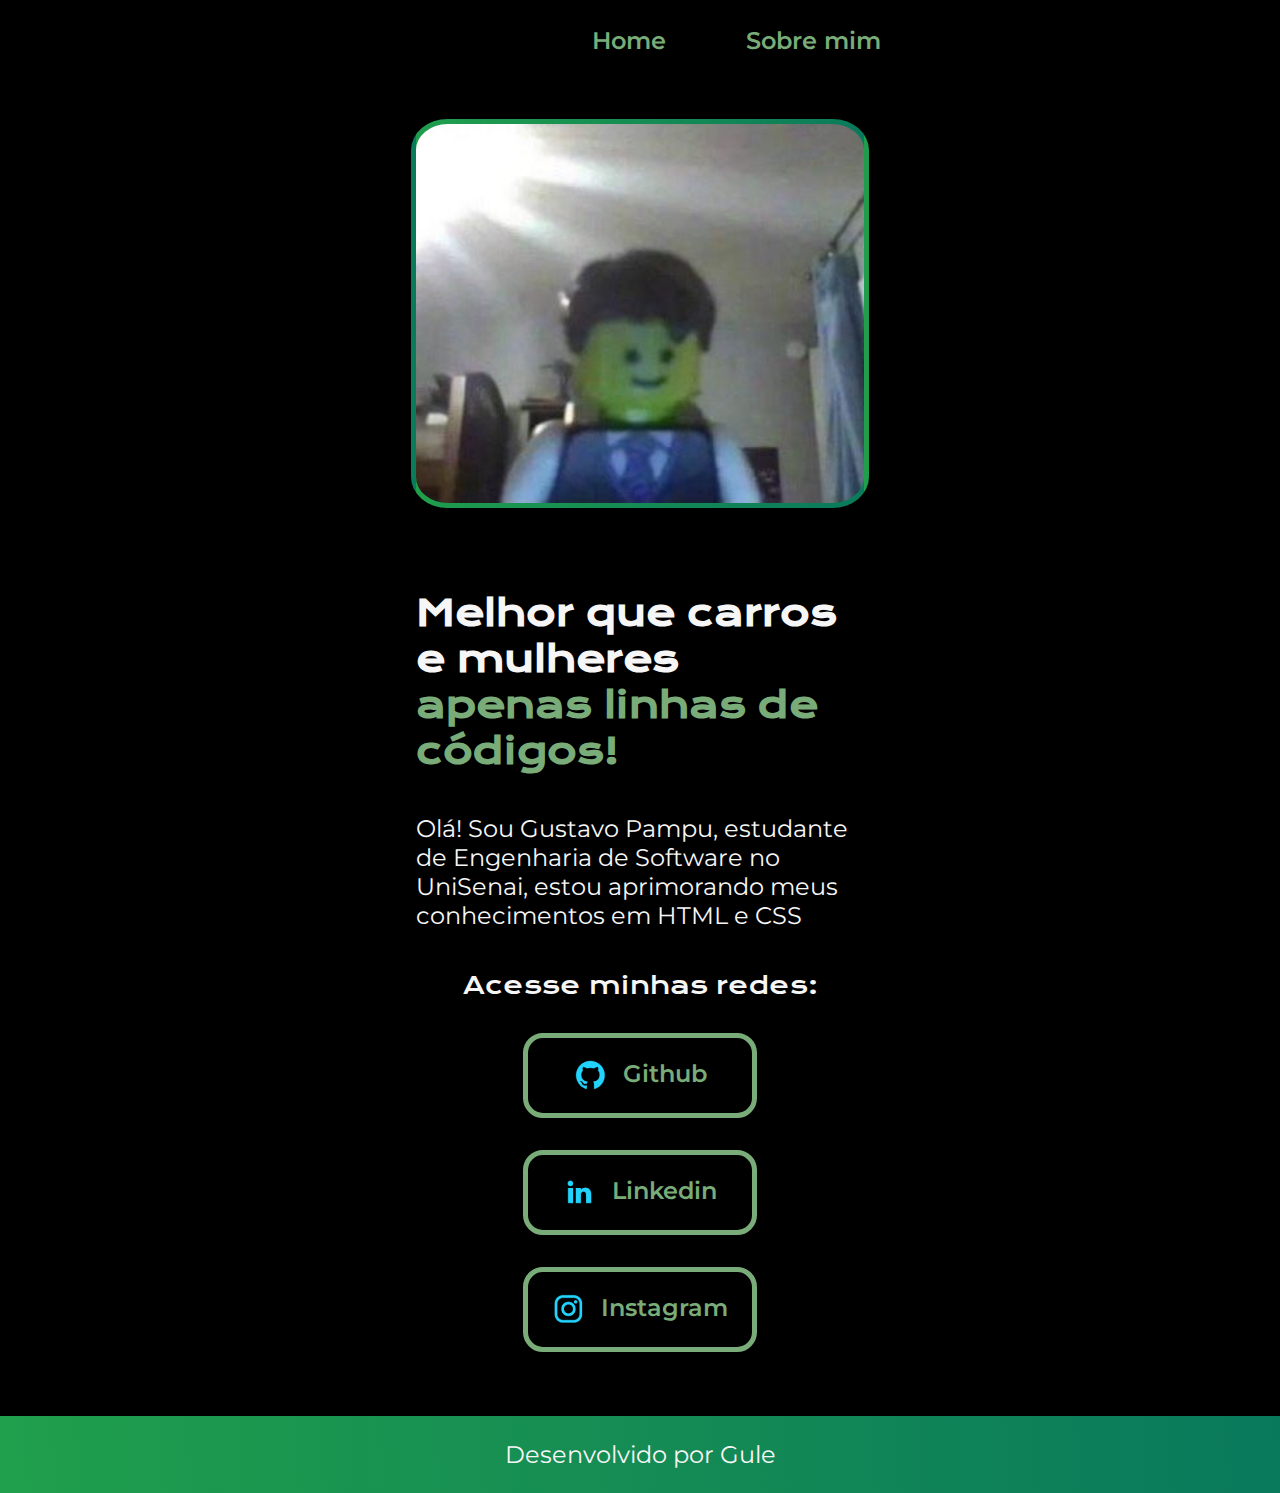
<file: index.html>
<!DOCTYPE html>
<html lang="pt-br">
<head>
    <meta charset="UTF-8">
    <meta name="viewport" content="width=device-width, initial-scale=1.0">
    <title>Portifólio</title>
    <link rel="stylesheet" href="./styles/style.css">
</head>
<body>
    <header class="cabecalho">
        <nav class="cabecalho__menu">
            <a class="cabecalho__menu__link" href="index.html">Home</a>
            <a class="cabecalho__menu__link" href="about.html">Sobre mim</a>
        </nav>
    </header>
    <main class="apresentacao">
        <section class="apresentacao__conteudo">
            <h1 class="apresentacao__conteudo__titulo">
            Melhor que carros e mulheres
                <strong class="titulo-destaque">
                    apenas linhas de códigos!
                </strong>
            </h1>
            <p class="apresentacao__conteudo__texto">Olá! Sou Gustavo Pampu, estudante de Engenharia de Software no UniSenai, estou aprimorando meus conhecimentos em HTML e CSS</p>
            <div class="apresentacao__links">
                <h2 class="apresentacao__links__subtitulo">Acesse minhas redes:</h2>
                <a class="apresentacao__links__navegacao" href="https://github.com/GULEprojects"><img src="./assets/github.png">Github</a>
                <a class="apresentacao__links__navegacao" href="https://www.linkedin.com/in/gustavo-pampu-90b23b268/"><img src="./assets/linkedin.png">Linkedin</a>
                <a class="apresentacao__links__navegacao" href="https://www.instagram.com/gule.pampu/"><img src="./assets/instagram.png">Instagram</a>
            </div>
        </section>      
        <img class="apresentacao__imagem" src="assets/me.jpg" alt="Foto não carregada">
    </main>
    <footer class="rodape">
        <p>Desenvolvido por Gule</p>
    </footer>
</body> 
</html>
</file>
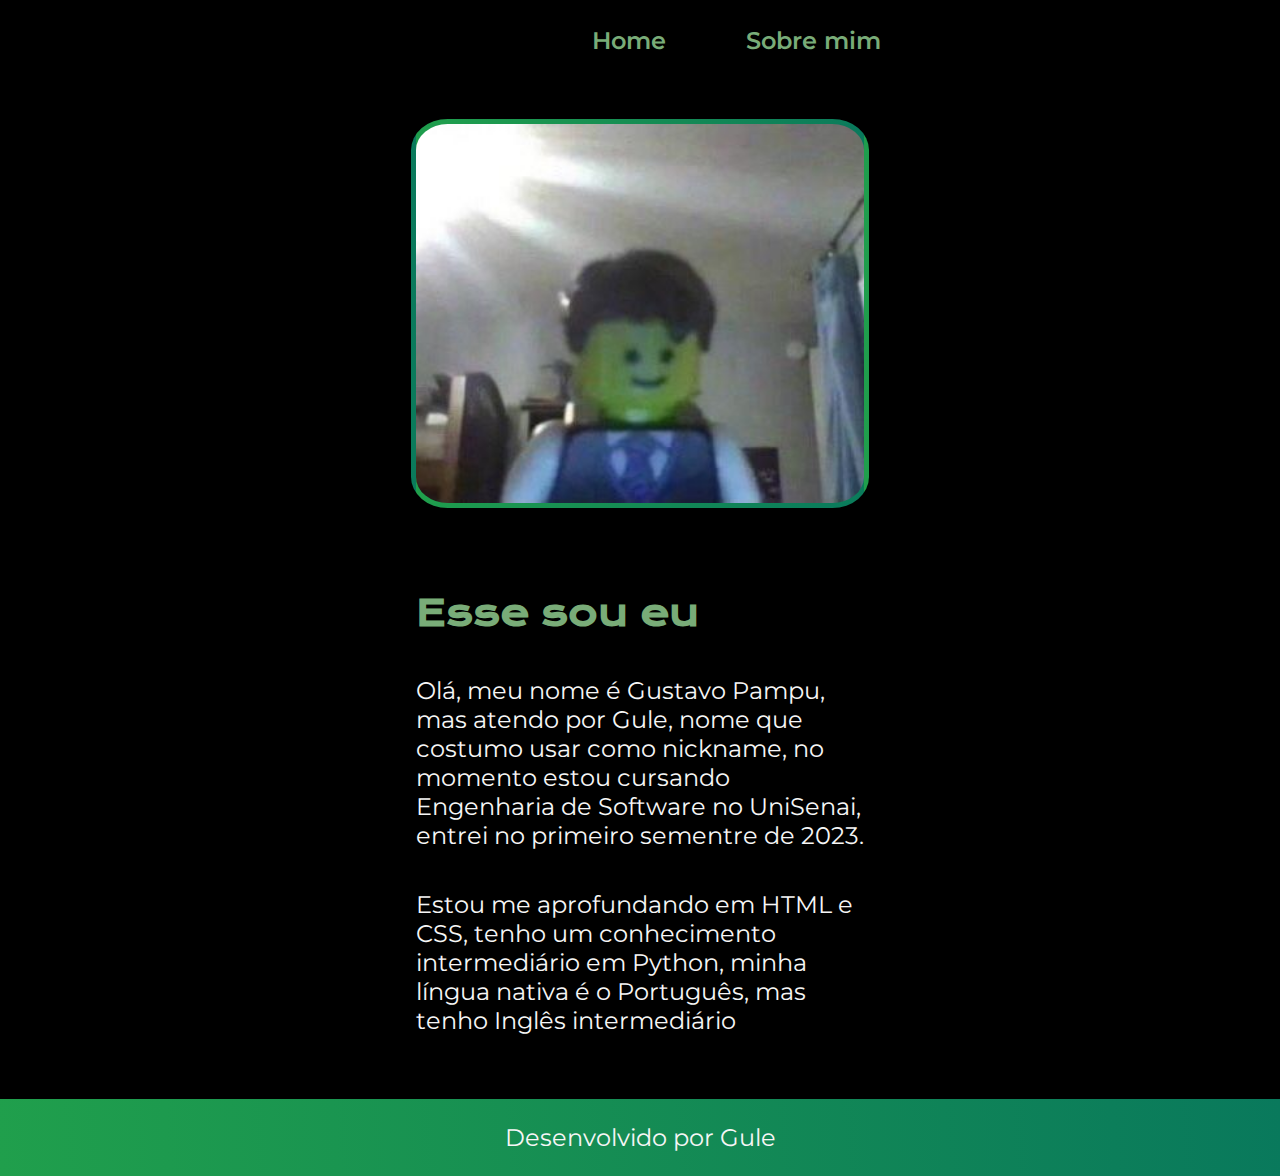
<file: about.html>
<!DOCTYPE html>
<html lang="pt">
<head>
    <meta charset="UTF-8">
    <meta name="viewport" content="width=device-width, initial-scale=1.0">
    <title>Sobre mim</title>
    <link rel="stylesheet" href="./styles/style.css">
</head>
<body>
    <header class="cabecalho">
        <nav class="cabecalho__menu">
            <a class="cabecalho__menu__link" href="index.html">
                Home
            </a>
            <a class="cabecalho__menu__link" href="about.html">
                Sobre mim
            </a>
        </nav>
    </header>
    <main class="apresentacao">
        <section class="apresentacao__conteudo">
            <h1 class="apresentacao__conteudo__titulo">
                <strong class="titulo-destaque">
                    Esse sou eu
                </strong>
            </h1>
            <p class="apresentacao__conteudo__texto">Olá, meu nome é Gustavo Pampu, mas atendo por Gule, nome que costumo usar como nickname, no momento estou cursando Engenharia de Software no UniSenai, entrei no primeiro sementre de 2023.</p>
            <p class="apresentacao__conteudo__texto">Estou me aprofundando em HTML e CSS, tenho um conhecimento intermediário em Python, minha língua nativa é o Português, mas tenho Inglês intermediário</p>
        </section>
        <img class="apresentacao__imagem" src="assets/me.jpg" alt="Imagem não carregada">
    </main>
    <footer class="rodape">
        <p>
            Desenvolvido por Gule
        </p>
    </footer>
</body>
</html>
</file>
<file: styles/style.css>
@import url('https://fonts.googleapis.com/css2?family=Krona+One&family=Montserrat:wght@400;600&display=swap');

*{
    margin: 0;
    padding: 0;
}

:root{
    --cor-preto: #000000;
    --cor-titulo: #f6f6f6;
    --cor-destaque: #79AC78;
    --cor-texto: #f6f6f6;
    --cor-hover: #272727;

    --gradiente--um: linear-gradient(86deg, #209f4c, #09795c);

    --fonte-primaria: 'Krona One', sans-serif;
    --fonte-secundaria: 'Montserrat', sans-serif;
}

@media (max-width: 1280px){
    .cabecalho{
        padding: 10%;
    }

    .cabecalho__menu{
        justify-content: center;
    }

    .apresentacao{
        flex-direction: column-reverse;
        padding: 5%;
    }

    .apresentacao__conteudo{
        width: auto;
    }
    
    .apresentacao__links__navegacao{
        min-width: 205px;
    }
}

body {
    box-sizing: border-box;
    background-color: var(--cor-preto);
    color: var(--cor-titulo);    
}

.cabecalho{
    padding: 2% 0 0 15%;
}

.cabecalho__menu{
    display: flex;
    gap: 80px;
}

.cabecalho__menu__link{
    font-family: var(--fonte-secundaria);
    font-size: 1.5rem;
    font-weight: 600;
    color: var(--cor-destaque);
    text-decoration: none;
}

.apresentacao{
    padding: 5% 15%;
    display: flex;
    align-items: center;
    justify-content: space-between;
    gap: 82px;
}

.apresentacao__conteudo{
    width: 50%;
    display: flex;
    flex-direction: column;
    gap: 40px;
}

.apresentacao__conteudo__titulo{
    font-size: 2.25rem  ;
    font-family: var(--fonte-primaria);
}

.titulo-destaque {
    color: var(--cor-destaque);
}

.apresentacao__conteudo__texto{
    font-size: 1.5rem;
    font-family: var(--fonte-secundaria);
}

.apresentacao__links{
    display: flex;
    flex-direction: column;
    align-items: center;
    justify-content: space-between;
    gap: 32px;
}

.apresentacao__links__subtitulo{
    font-family: var(--fonte-primaria);
    font-weight: 400;
    font-size: 1.5rem;
}

.apresentacao__links__navegacao {
    display: flex;
    justify-content: center;
    gap: 16px;
    border: 5px solid var(--cor-destaque);
    width: 50%;
    border-radius: 20px;
    text-align: center;
    font-size: 1.5rem;
    padding: 21.5px 0;
    text-decoration: none;
    color: var(--cor-destaque);
    font-weight: 600;
    font-family: var(--fonte-secundaria);
}

.apresentacao__links__navegacao:hover{
    background-color: var(--cor-hover);
}

.apresentacao__imagem{
    width: 50%;
    border-radius: 8%;
    border: 5px solid transparent;
    background: var(--gradiente--um);
}

.rodape{
    padding: 24px;
    background: var(--gradiente--um);
    color: var(--cor-titulo);
    text-align: center;
    font-family: var(--fonte-secundaria);
    font-weight: 400;
    font-size: 1.5rem;
}
</file>
